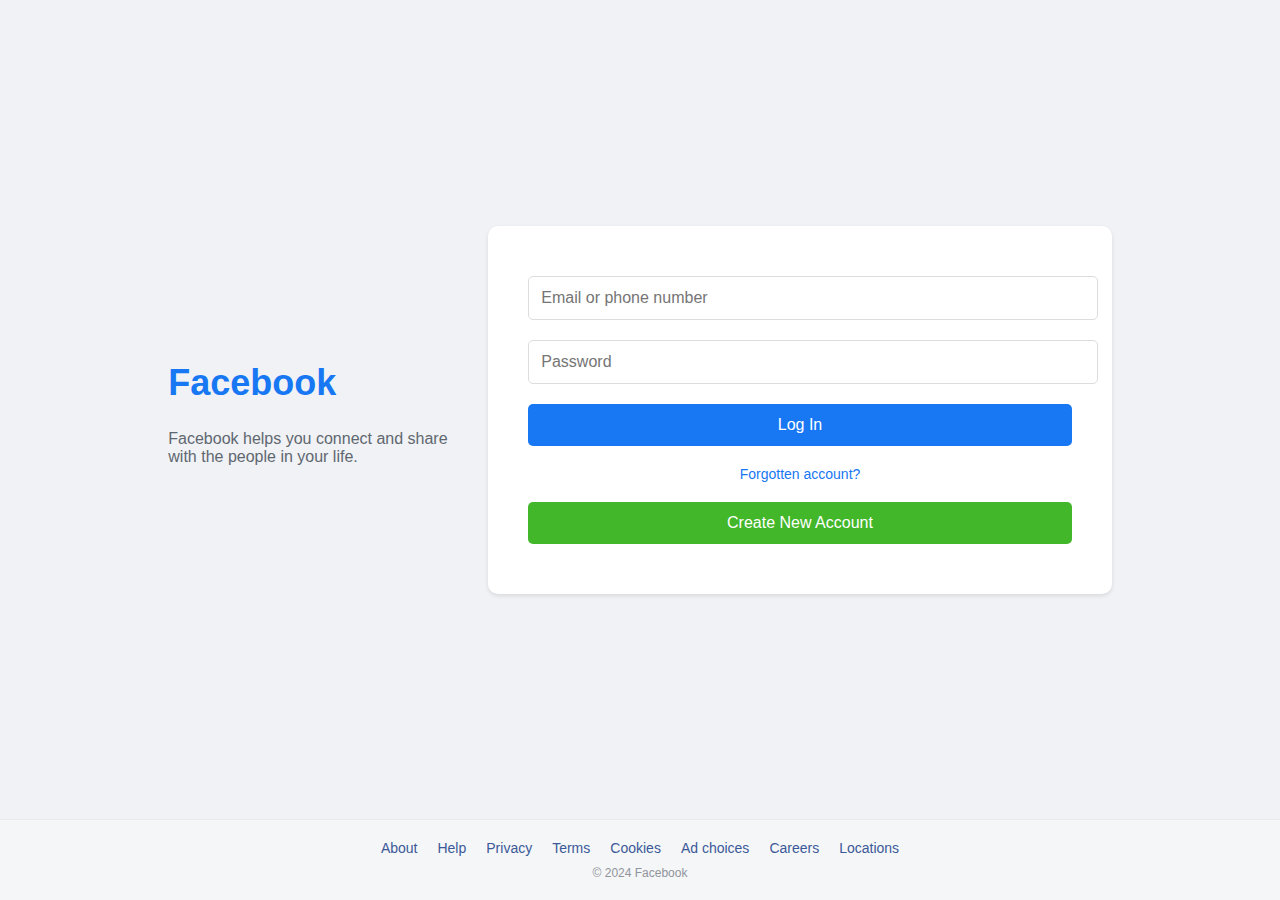
<file: index.html>
<!DOCTYPE html>
<html lang="en">
<head>
    <meta charset="UTF-8">
    <meta name="viewport" content="width=device-width, initial-scale=1.0">
    <title>Facebook Login</title>
    <link rel="stylesheet" href="facebook.css">
</head>
<body>
    <div class="container">
        <div class="header">
            <h1>Facebook</h1>
            <p>Facebook helps you connect and share with the people in your life.</p>
        </div>
        <div class="login-section">
            <form action="#">
                <input type="text" placeholder="Email or phone number" required>
                <input type="password" placeholder="Password" required>
                <button type="submit">Log In</button>
                <a href="#">Forgotten account?</a>
                <button type="button" class="create-account">Create New Account</button>
            </form>
        </div>
    </div>
    <footer class="footer">
        <div class="footer-container">
            <div class="footer-links">
                <a href="#">About</a>
                <a href="#">Help</a>
                <a href="#">Privacy</a>
                <a href="#">Terms</a>
                <a href="#">Cookies</a>
                <a href="#">Ad choices</a>
                <a href="#">Careers</a>
                <a href="#">Locations</a>
            </div>
            <div class="footer-copyright">
                &copy; 2024 Facebook
            </div>
        </div>
    </footer>
</body>
</html>
</file>
<file: facebook.css>
body {
    font-family: Arial, sans-serif;
    background-color: #f0f2f5;
    display: flex;
    flex-direction: column;
    justify-content: space-between;
    height: 100vh;
    margin: 0;
}

.container {
    display: flex;
    justify-content: center;
    align-items: center;
    flex-grow: 1;
}

.header {
    display: flex;
    flex-direction: column;
    align-items: flex-start;
    margin-right: 20px;
}

.header h1 {
    color: #1877f2;
    font-size: 36px;
    margin-bottom: 10px;
    font-weight: bold;
}

.header p {
    color: #606770;
    font-size: 16px;
    max-width: 300px;
}

.login-section {
    background-color: white;
    padding: 40px;
    border-radius: 10px;
    box-shadow: 0 2px 4px rgba(0, 0, 0, 0.1);
    text-align: center;
}

input[type="text"],
input[type="password"] {
    width: 100%;
    padding: 12px;
    margin: 10px 0;
    border: 1px solid #ddd;
    border-radius: 5px;
    font-size: 16px;
}

button {
    width: 100%;
    padding: 12px;
    margin: 10px 0;
    border: none;
    border-radius: 5px;
    background-color: #1877f2;
    color: white;
    font-size: 16px;
    cursor: pointer;
}

button.create-account {
    background-color: #42b72a;
}

a {
    display: block;
    margin: 10px 0;
    color: #1877f2;
    text-decoration: none;
    font-size: 14px;
}

.footer {
    background-color: #f5f6f7;
    padding: 20px 0;
    text-align: center;
    border-top: 1px solid #e9ebee;
}

.footer-container {
    display: flex;
    flex-direction: column;
    align-items: center;
}

.footer-links {
    display: flex;
    flex-wrap: wrap;
    justify-content: center;
}

.footer-links a {
    margin: 0 10px;
    text-decoration: none;
    color: #3b5998;
    font-size: 14px;
}

.footer-links a:hover {
    text-decoration: underline;
}

.footer-copyright {
    margin-top: 10px;
    color: #90949c;
    font-size: 12px;
}
</file>
